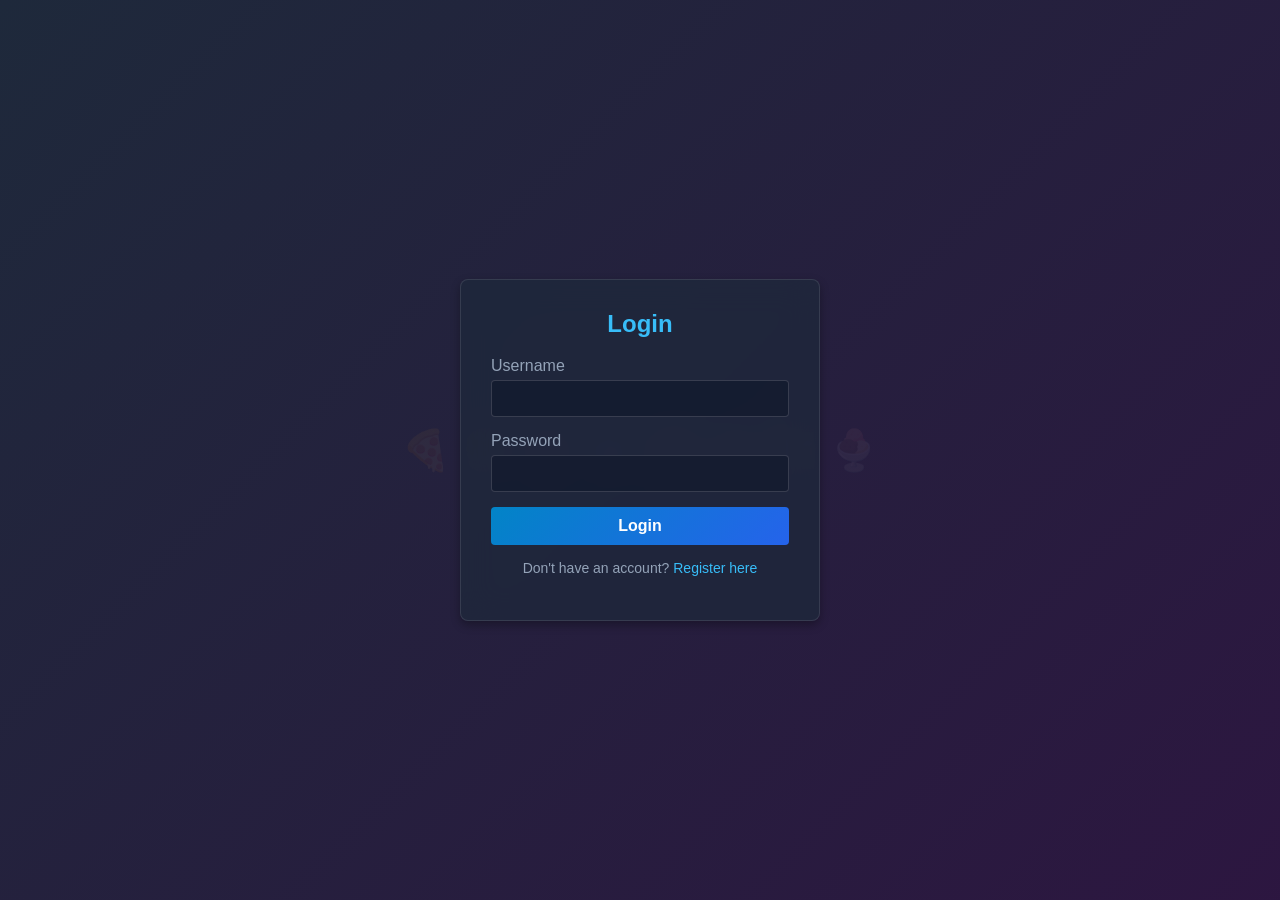
<file: index.html>
<!DOCTYPE html>
<html lang="en">
<head>
  <meta charset="UTF-8">
  <meta name="viewport" content="width=device-width, initial-scale=1.0">
  <title>RESTOKO</title>
  <link rel="stylesheet" href="style.css">
  <style>

    .navbar {
      display: flex;
      justify-content: space-between;
      align-items: center;
      background: rgba(15, 23, 42, 0.9);
      padding: 15px 30px;
      border-bottom: 1px solid rgba(255, 255, 255, 0.1);
    }

    .navbar h1 {
      margin: 0;
      font-size: 22px;
      color: #38bdf8;
    }

    .user-info {
      display: flex;
      align-items: center;
      gap: 15px;
    }

    .logout-btn {
      background: #ef4444;
      color: white;
      border: none;
      padding: 8px 15px;
      border-radius: 4px;
      cursor: pointer;
    }

    .logout-btn:hover {
      background: #dc2626;
    }

    .main-container {
      max-width: 1100px;
      margin: 30px auto;
      padding: 0 20px;
      display: grid;
      grid-template-columns: 2fr 1fr;
      gap: 30px;
    }

    .menu-section h2, .cart-section h2 {
      margin-top: 0;
      border-bottom: 2px solid rgba(255, 255, 255, 0.1);
      padding-bottom: 10px;
      color: #38bdf8;
    }

    .menu-grid {
      display: grid;
      grid-template-columns: repeat(auto-fill, minmax(200px, 1fr));
      gap: 20px;
    }

    .menu-card {
      background: rgba(30, 41, 59, 0.85);
      border-radius: 8px;
      padding: 15px;
      box-shadow: 0 4px 10px rgba(0,0,0,0.3);
      text-align: center;
      border: 1px solid rgba(255, 255, 255, 0.1);
    }

    .menu-card h3 {
      margin: 10px 0 5px 0;
      font-size: 16px;
      color: #fff;
    }

    .price {
      color: #4ade80;
      font-weight: bold;
      font-size: 18px;
      margin-bottom: 10px;
    }

    .cart-section {
      background: rgba(30, 41, 59, 0.85);
      padding: 20px;
      border-radius: 8px;
      box-shadow: 0 4px 10px rgba(0,0,0,0.3);
      height: fit-content;
      border: 1px solid rgba(255, 255, 255, 0.1);
    }

    .cart-item {
      display: flex;
      justify-content: space-between;
      margin-bottom: 10px;
      border-bottom: 1px solid rgba(255, 255, 255, 0.1);
      padding-bottom: 5px;
      color: #94a3b8;
    }

    .total {
      font-size: 18px;
      font-weight: bold;
      margin-top: 15px;
      text-align: right;
      color: #fff;
    }
  </style>
</head>
<body class="dashboard-page">

  <div class="navbar">
    <h1>🍕 RESTOKO</h1>
    <div class="user-info">
      <span id="userGreeting">Welcome!</span>
      <button class="logout-btn" onclick="logout()">Log Out</button>
    </div>
  </div>

  <div class="main-container">
    
    <div class="menu-section">
      <h2>Menu</h2>
      <div class="menu-grid" id="menuGrid">
      </div>
    </div>

    <div class="cart-section">
      <h2>Your Order</h2>
      <div id="cartItems">
        <p style="color: #94a3b8;">Your cart is empty.</p>
      </div>
      <div class="total">Total: ₱<span id="totalPrice">0</span></div>
      <button style="margin-top: 15px;" onclick="checkout()">Checkout Order</button>
    </div>

  </div>

  <script>
    const currentUser = JSON.parse(localStorage.getItem('currentUser'));

    if (!currentUser) {
      window.location.href = 'login.html';
    } else {
      document.getElementById('userGreeting').textContent = `Hello, ${currentUser.username}!`;
    }

    function logout() {
      localStorage.removeItem('currentUser');
      window.location.href = 'login.html';
    }

    const menuItems = [
      { 
        id: 1, 
        name: "Cheesy Burger", 
        price: 120, 
        image: "https://images.unsplash.com/photo-1568901346375-23c9450c58cd?auto=format&fit=crop&w=400&q=80" 
      },
      { 
        id: 2, 
        name: "Pepperoni Pizza", 
        price: 350, 
        image: "https://images.unsplash.com/photo-1628840042765-356cda07504e?auto=format&fit=crop&w=400&q=80" 
      },
      { 
        id: 3, 
        name: "Spaghetti Pasta", 
        price: 150, 
        image: "https://images.unsplash.com/photo-1551183053-bf91a1d81141?auto=format&fit=crop&w=400&q=80" 
      },
      { 
        id: 4, 
        name: "Fried Chicken", 
        price: 180, 
        image: "https://images.unsplash.com/photo-1626645738196-c2a7c87a8f58?auto=format&fit=crop&w=400&q=80" 
      },
      { 
        id: 5, 
        name: "Crispy Fries", 
        price: 80, 
        image: "https://images.unsplash.com/photo-1630384060421-cb20d0e0649d?auto=format&fit=crop&w=400&q=80" 
      },
      { 
        id: 6, 
        name: "Iced Tea", 
        price: 50, 
        image: "https://images.unsplash.com/photo-1556679343-c7306c1976bc?auto=format&fit=crop&w=400&q=80" 
      }
    ];

    let cart = [];

    const menuGrid = document.getElementById('menuGrid');
    menuItems.forEach(item => {
      const card = document.createElement('div');
      card.className = 'menu-card';
      card.innerHTML = `
        <img src="${item.image}" alt="${item.name}" class="menu-img">
        <h3>${item.name}</h3>
        <div class="price">₱${item.price}</div>
        <button onclick="addToCart(${item.id})">Add to Order</button>
      `;
      menuGrid.appendChild(card);
    });

    function addToCart(id) {
      const item = menuItems.find(m => m.id === id);
      cart.push(item);
      updateCart();
    }

    function updateCart() {
      const cartContainer = document.getElementById('cartItems');
      const totalPriceEl = document.getElementById('totalPrice');

      if (cart.length === 0) {
        cartContainer.innerHTML = '<p style="color: #94a3b8;">Your cart is empty.</p>';
        totalPriceEl.textContent = '0';
        return;
      }

      cartContainer.innerHTML = '';
      let total = 0;

      cart.forEach((item) => {
        total += item.price;
        const cartItem = document.createElement('div');
        cartItem.className = 'cart-item';
        cartItem.innerHTML = `
          <span>${item.name}</span>
          <span>₱${item.price}</span>
        `;
        cartContainer.appendChild(cartItem);
      });

      totalPriceEl.textContent = total;
    }

    function checkout() {
      if (cart.length === 0) {
        alert("Please add items to your cart first!");
        return;
      }
      alert(`Thank you for your order, ${currentUser.username}! Total is ₱${document.getElementById('totalPrice').textContent}.`);
      cart = [];
      updateCart();
    }
  </script>
</body>
</html>
</file>
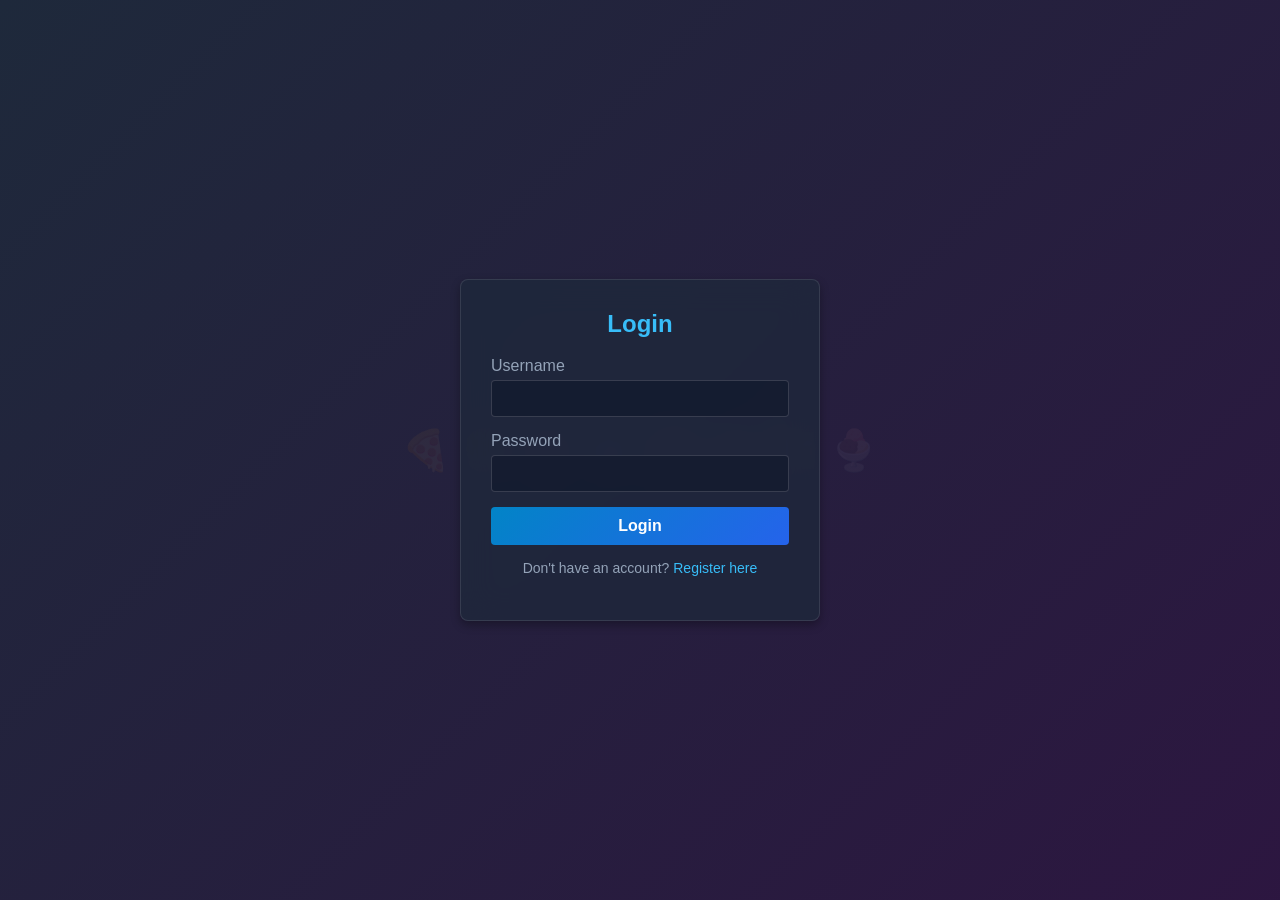
<file: login.html>
<!DOCTYPE html>
<html lang="en">
<head>
  <meta charset="UTF-8">
  <meta name="viewport" content="width=device-width, initial-scale=1.0">
  <title>Login</title>
  <link rel="stylesheet" href="style.css">
</head>
<body>
  <div class="container">
    <h2>Login</h2>
    <form id="loginForm">
      <div class="form-group">
        <label>Username</label>
        <input type="text" id="loginUsername" required>
      </div>
      <div class="form-group">
        <label>Password</label>
        <input type="password" id="loginPassword" required>
      </div>
      <button type="submit">Login</button>
    </form>
    <p>Don't have an account? <a href="register.html">Register here</a></p>
  </div>

  <script>
    document.getElementById('loginForm').addEventListener('submit', function(e) {
      e.preventDefault();

      const username = document.getElementById('loginUsername').value.trim();
      const password = document.getElementById('loginPassword').value.trim();

      const users = JSON.parse(localStorage.getItem('users')) || [];

      const user = users.find(u => u.username === username && u.password === password);

      if (user) {
        localStorage.setItem('currentUser', JSON.stringify(user));
        alert('Login successful!');
        window.location.href = 'index.html';
      } else {
        alert('Invalid username or password!');
      }
    });
  </script>
</body>
</html>
</file>
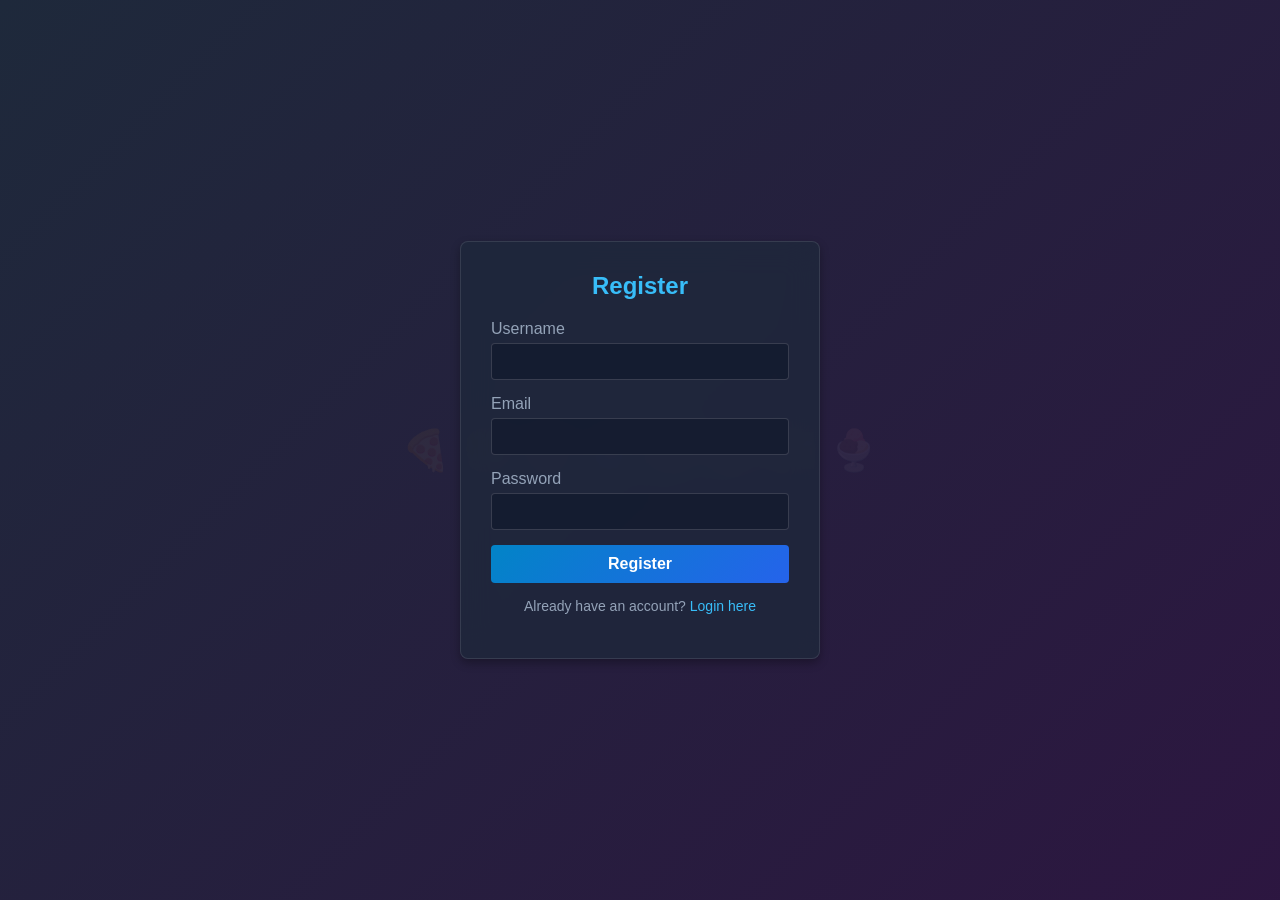
<file: register.html>
<!DOCTYPE html>
<html lang="en">
<head>
  <meta charset="UTF-8">
  <meta name="viewport" content="width=device-width, initial-scale=1.0">
  <title>Register</title>
  <link rel="stylesheet" href="style.css">
</head>
<body>
  <div class="container">
    <h2>Register</h2>
    <form id="registerForm">
      <div class="form-group">
        <label>Username</label>
        <input type="text" id="regUsername" required>
      </div>
      <div class="form-group">
        <label>Email</label>
        <input type="email" id="regEmail" required>
      </div>
      <div class="form-group">
        <label>Password</label>
        <input type="password" id="regPassword" required>
      </div>
      <button type="submit">Register</button>
    </form>
    <p>Already have an account? <a href="login.html">Login here</a></p>
  </div>

  <script>
    document.getElementById('registerForm').addEventListener('submit', function(e) {
      e.preventDefault();

      const username = document.getElementById('regUsername').value.trim();
      const email = document.getElementById('regEmail').value.trim();
      const password = document.getElementById('regPassword').value.trim();

      const users = JSON.parse(localStorage.getItem('users')) || [];

      const userExists = users.some(u => u.username === username);
      const emailExists = users.some(u => u.email === email);

      if (userExists) {
        alert('Username is already taken!');
      } else if (emailExists) {
        alert('Email is already registered!');
      } else {
        users.push({ username, email, password });
        localStorage.setItem('users', JSON.stringify(users));
        alert('Registration successful! Please login.');
        window.location.href = 'login.html';
      }
    });
  </script>
</body>
</html>
</file>
<file: style.css>
* {
  box-sizing: border-box;
  font-family: Arial, sans-serif;
}

body {
  min-height: 100vh;
  margin: 0;
  padding: 0;
  display: flex;
  justify-content: center;
  align-items: center;
  background: linear-gradient(-45deg, #0f172a, #1e1b4b, #311042, #1e293b);
  background-size: 400% 400%;
  animation: gradientBG 15s ease infinite;
  color: #f8fafc;
  position: relative;
  overflow-x: hidden;
}

@keyframes gradientBG {
  0% {
    background-position: 0% 50%;
  }
  50% {
    background-position: 100% 50%;
  }
  100% {
    background-position: 0% 50%;
  }
}

body::before {
  content: "🍕 🍔 🍟 🥤 🌮 🍩 🍱 🍨";
  position: fixed;
  top: 0;
  left: 0;
  width: 100%;
  height: 100%;
  font-size: 2.5rem;
  opacity: 0.05;
  pointer-events: none;
  display: flex;
  flex-wrap: wrap;
  gap: 80px;
  justify-content: space-around;
  align-content: space-around;
  z-index: 0;
}

body.dashboard-page {
  display: block;
  background: linear-gradient(rgba(15, 23, 42, 0.85), rgba(15, 23, 42, 0.85)),
              url('https://images.unsplash.com/photo-1517248135467-4c7edcad34c4?auto=format&fit=crop&w=1920&q=80');
  background-size: cover;
  background-position: center;
  background-attachment: fixed;
  animation: none;
}

body.dashboard-page::before {
  display: none;
}

.menu-img {
  width: 100%;
  height: 140px;
  object-fit: cover;
  border-radius: 6px;
  margin-bottom: 10px;
}

.container {
  background: rgba(30, 41, 59, 0.75);
  backdrop-filter: blur(16px);
  -webkit-backdrop-filter: blur(16px);
  border: 1px solid rgba(255, 255, 255, 0.1);
  padding: 30px;
  border-radius: 8px;
  box-shadow: 0 4px 10px rgba(0, 0, 0, 0.3);
  width: 100%;
  max-width: 360px;
  position: relative;
  z-index: 1;
}

h2 {
  margin-top: 0;
  color: #38bdf8;
  text-align: center;
}

.form-group {
  margin-bottom: 15px;
}

label {
  display: block;
  margin-bottom: 5px;
  color: #94a3b8;
}

input {
  width: 100%;
  padding: 10px;
  border: 1px solid rgba(255, 255, 255, 0.15);
  border-radius: 4px;
  background: rgba(15, 23, 42, 0.6);
  color: #fff;
  outline: none;
}

input:focus {
  border-color: #38bdf8;
  box-shadow: 0 0 0 3px rgba(56, 189, 248, 0.2);
}

button {
  width: 100%;
  padding: 10px;
  background: linear-gradient(135deg, #0284c7, #2563eb);
  color: white;
  border: none;
  border-radius: 4px;
  cursor: pointer;
  font-size: 16px;
  font-weight: 600;
}

button:hover {
  background-color: #0056b3;
}

p {
  margin-top: 15px;
  font-size: 14px;
  text-align: center;
  color: #94a3b8;
}

a {
  color: #38bdf8;
  text-decoration: none;
}

a:hover {
  text-decoration: underline;
}
</file>
